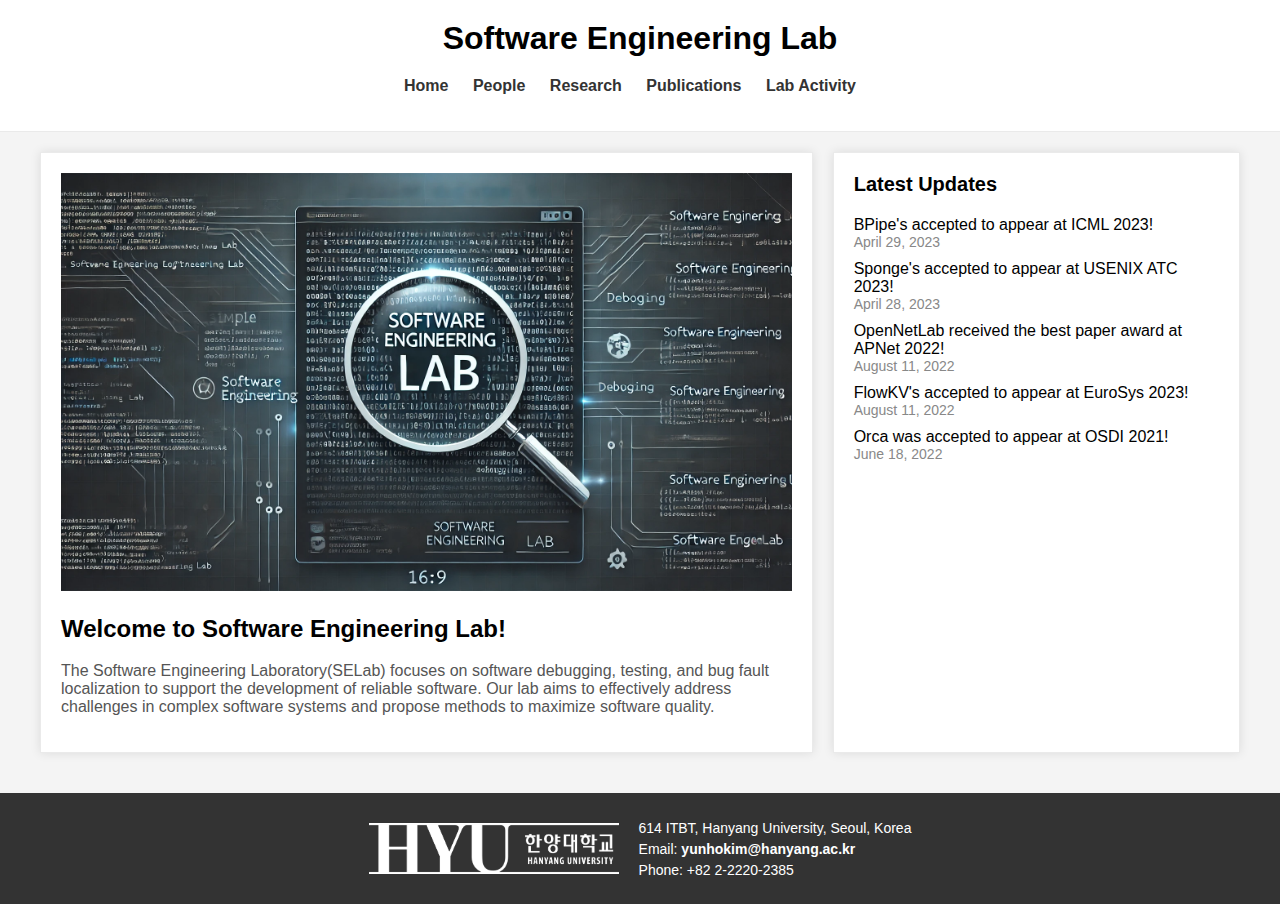
<file: index.html>
<!DOCTYPE html>
<html lang="en">
  <head>
    <meta charset="UTF-8" />
    <meta name="viewport" content="width=device-width, initial-scale=1.0" />
    <title>Software Engineering Lab</title>
    <link rel="stylesheet" href="styles.css" />
    <link rel="icon" href="김윤호교수님.png" type="image/png">
  </head>
  <body>
    <header>
      <h1>Software Engineering Lab</h1>
      <nav>
        <ul>
          <li><a href="index.html">Home</a></li>
          <li><a href="people.html">People</a></li>
          <li><a href="project.html">Research</a></li>
          <li><a href="publication.html">Publications</a></li>
          <li><a href="#">Lab Activity</a></li>
        </ul>
      </nav>
    </header>

    <div class="container">
      <div class="main">
        <img src="home.jpg" alt="Software Engineering Lab" />
        <h2>Welcome to Software Engineering Lab!</h2>
        <p>
          The Software Engineering Laboratory(SELab) focuses on software debugging, testing, and bug fault localization to support the development of reliable software. Our lab aims to effectively address challenges in complex software systems and propose methods to maximize software quality.
        </p>
      </div>

      <div class="sidebar">
        <h3>Latest Updates</h3>
        <ul id="updates-list">
          <!-- Latest updates will be loaded here dynamically -->
        </ul>
      </div>
    </div>

    <footer>
      <div class="footer-content">
        <img src="HYU_initial_kor.png" alt="Lab Logo" />
        <div>
          <p>614 ITBT, Hanyang University, Seoul, Korea</p>
          <p>
            Email:
            <a href="mailto:yunhokim@hanyang.ac.kr">yunhokim@hanyang.ac.kr</a>
          </p>
          <p>Phone: +82 2-2220-2385</p>
        </div>
      </div>
    </footer>

    <script>
      // Fetch the updates JSON data and populate the updates list
      fetch('updates.json')
        .then(response => {
          if (!response.ok) {
            throw new Error('Network response was not ok');
          }
          return response.json();
        })
        .then(data => {
          const updatesList = document.getElementById('updates-list');
          
          // Limit the number of updates to display (e.g., last 5 updates)
          const N = 5;
          const updatesToDisplay = data.slice(-N); // Get the last N updates

          updatesToDisplay.forEach(update => {
            const listItem = document.createElement('li');
            listItem.innerHTML = `${update.text} <span>${update.date}</span>`;
            updatesList.appendChild(listItem);
          });
        })
        .catch(error => console.error('Error loading updates:', error));
    </script>
  </body>
</html>
</file>
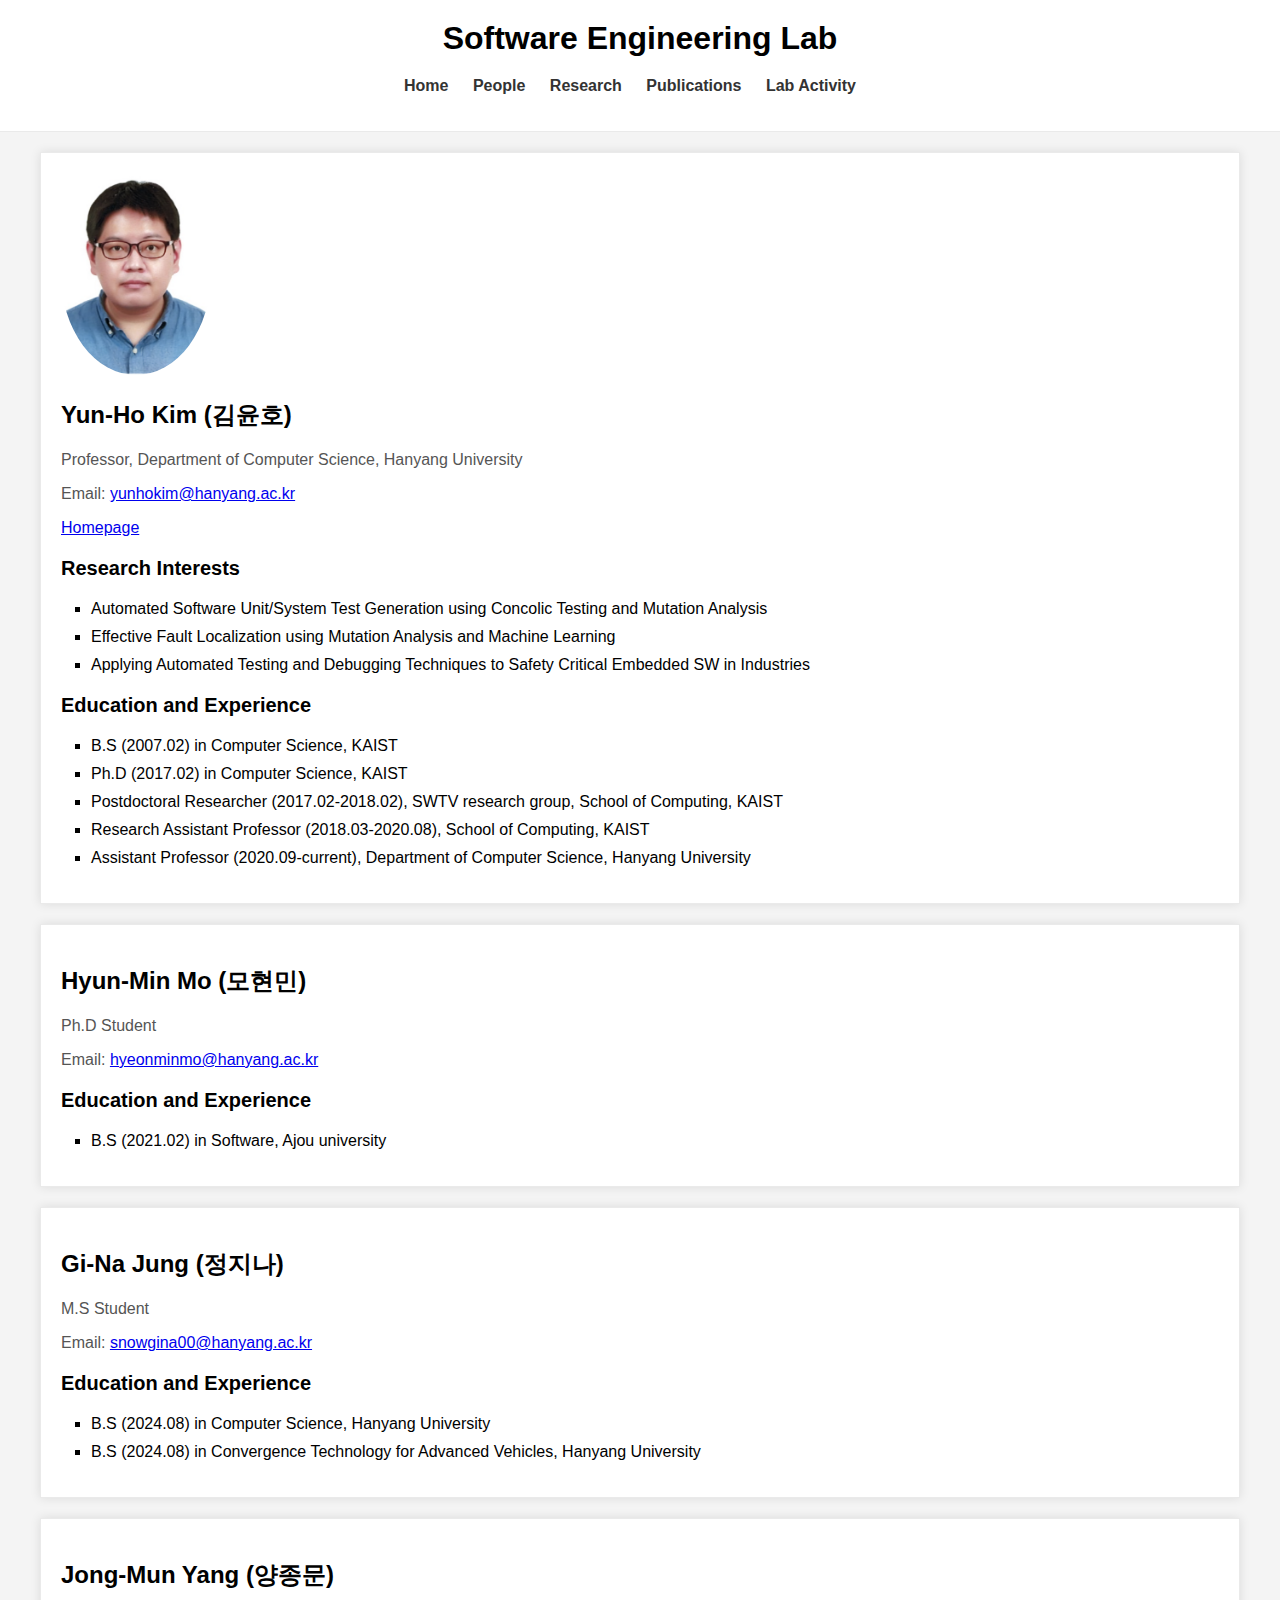
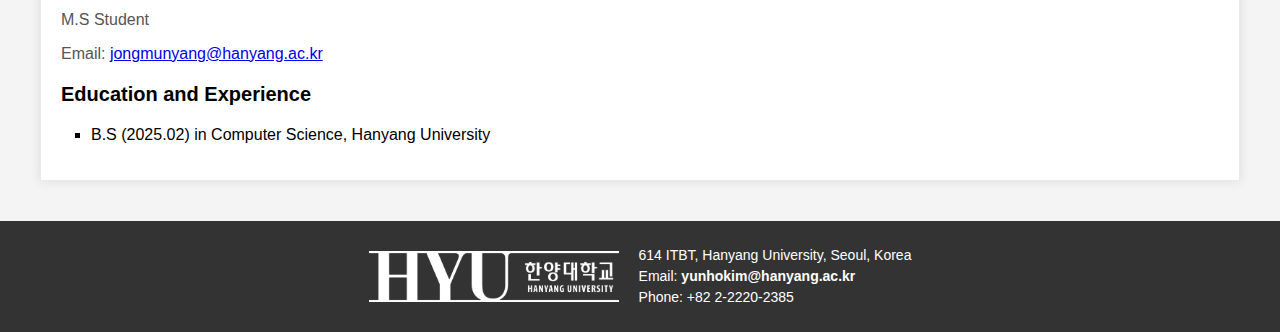
<file: people.html>
<!DOCTYPE html>
<html lang="en">
  <head>
    <meta charset="UTF-8" />
    <meta name="viewport" content="width=device-width, initial-scale=1.0" />
    <title>Software Engineering Lab</title>
    <link rel="stylesheet" href="footer.css" />
    <link rel="icon" href="김윤호교수님.png" type="image/png">
    <style>
      body {
        font-family: Arial, sans-serif;
        margin: 0;
        padding: 0;
        background-color: #f4f4f4;
      }

      header {
        background-color: #ffffff;
        padding: 20px;
        text-align: center;
        border-bottom: 1px solid #eaeaea;
      }

      header h1 {
        margin: 0;
      }

      nav {
        margin-top: 20px;
      }

      nav ul {
        list-style-type: none;
        padding: 0;
      }

      nav ul li {
        display: inline;
        margin-right: 20px;
      }

      nav ul li a {
        text-decoration: none;
        color: #333;
        font-weight: bold;
      }

      .container {
        margin: 20px auto;
        max-width: 1200px;
      }

      .profile {
        background-color: #ffffff;
        padding: 20px;
        border: 1px solid #eaeaea;
        box-shadow: 0 0 10px rgba(0, 0, 0, 0.1);
        margin-bottom: 20px;
      }

      .profile img {
        width: 150px;
        height: auto;
        border-radius: 50%;
      }

      .profile h2 {
        margin-top: 20px;
        font-size: 24px;
      }

      .profile p {
        margin-top: 10px;
        font-size: 16px;
        color: #555;
      }

      .profile h3 {
        margin-top: 20px;
        font-size: 20px;
      }

      .profile ul {
        list-style-type: square;
        padding: 0;
        padding-left: 30px;
      }

      .profile ul li {
        margin-bottom: 10px;
      }
    </style>
  </head>
  <body>
    <header>
      <h1>Software Engineering Lab</h1>
      <nav>
        <ul>
          <li><a href="index.html">Home</a></li>
          <li><a href="people.html">People</a></li>
          <li><a href="project.html">Research</a></li>
          <li><a href="publication.html">Publications</a></li>
          <li><a href="#">Lab Activity</a></li>
        </ul>
      </nav>
    </header>

    <div class="container" id="profiles-container">
      <!-- Profiles will be dynamically loaded here -->
    </div>

    <footer>
      <div class="footer-content">
        <img src="HYU_initial_kor.png" alt="Lab Logo" />
        <div>
          <p>614 ITBT, Hanyang University, Seoul, Korea</p>
          <p>
            Email:
            <a href="mailto:yunhokim@hanyang.ac.kr">yunhokim@hanyang.ac.kr</a>
          </p>
          <p>Phone: +82 2-2220-2385</p>
        </div>
      </div>
    </footer>

    <script>
      // Fetch the JSON data and populate the profiles dynamically
      fetch('profiles.json')
        .then(response => response.json())
        .then(data => {
          const container = document.getElementById('profiles-container');

          data.forEach(profile => {
            // Create profile section
            const profileDiv = document.createElement('div');
            profileDiv.classList.add('profile');

            // Add image if available
            if (profile.image) {
              const img = document.createElement('img');
              img.src = profile.image;
              img.alt = profile.name;
              profileDiv.appendChild(img);
            }

            // Add name and position
            const name = document.createElement('h2');
            name.textContent = profile.name;
            profileDiv.appendChild(name);

            const position = document.createElement('p');
            position.textContent = profile.position;
            profileDiv.appendChild(position);

            // Add email
            const email = document.createElement('p');
            email.innerHTML = `Email: <a href="mailto:${profile.email}">${profile.email}</a>`;
            profileDiv.appendChild(email);

            if (profile.homepage) {
              const homepage = document.createElement('a');
              homepage.href = profile.homepage;
              homepage.textContent = 'Homepage';
              homepage.target = '_blank';
              profileDiv.appendChild(homepage);
              
            }

            // Add research interests section
      if (profile.research_interests && profile.research_interests.length > 0) {
        const researchHeader = document.createElement('h3');
        researchHeader.textContent = 'Research Interests';
        profileDiv.appendChild(researchHeader);

        const researchList = document.createElement('ul');
        profile.research_interests.forEach(interest => {
          const li = document.createElement('li');
          li.textContent = interest;
          researchList.appendChild(li);
        });
        profileDiv.appendChild(researchList);
      }

            // Add education and experience
            const educationHeader = document.createElement('h3');
            educationHeader.textContent = 'Education and Experience';
            profileDiv.appendChild(educationHeader);

            const educationList = document.createElement('ul');
            profile.education.forEach(item => {
              const li = document.createElement('li');
              li.textContent = item;
              educationList.appendChild(li);
            });
            profileDiv.appendChild(educationList);

            // Append profile to the container
            container.appendChild(profileDiv);
          });
        })
        .catch(error => console.error('Error loading profiles:', error));
    </script>
  </body>
</html>
</file>
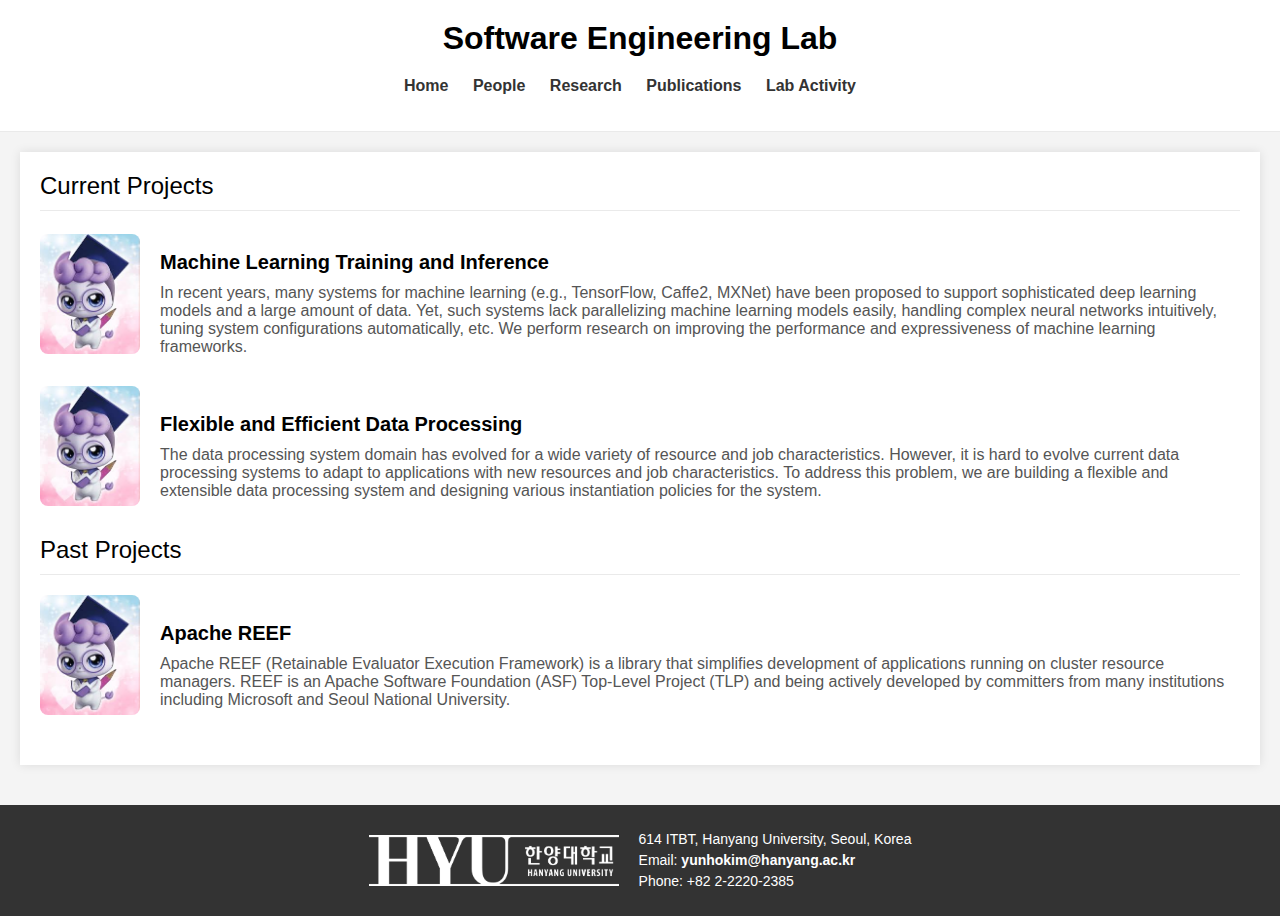
<file: project.html>
<!DOCTYPE html>
<html lang="ko">
  <head>
    <meta charset="UTF-8" />
    <meta name="viewport" content="width=device-width, initial-scale=1.0" />
    <title>Software Engineering Lab - Projects</title>
    <link rel="stylesheet" href="footer.css" />
    <link rel="icon" href="김윤호교수님.png" type="image/png">
    <style>
      body {
        font-family: Arial, sans-serif;
        margin: 0;
        padding: 0;
        background-color: #f4f4f4;
      }

      header {
        background-color: #ffffff;
        padding: 20px;
        text-align: center;
        border-bottom: 1px solid #eaeaea;
      }

      header h1 {
        margin: 0;
      }

      nav {
        margin-top: 20px;
      }

      nav ul {
        list-style-type: none;
        padding: 0;
      }

      nav ul li {
        display: inline;
        margin-right: 20px;
      }

      nav ul li a {
        text-decoration: none;
        color: #333;
        font-weight: bold;
      }

      .container {
        margin: 20px auto;
        max-width: 1200px;
        padding: 20px;
        background-color: #ffffff;
        box-shadow: 0 0 10px rgba(0, 0, 0, 0.1);
      }

      .section-title {
        font-size: 24px;
        margin-bottom: 20px;
        border-bottom: 1px solid #eaeaea;
        padding-bottom: 10px;
      }

      .project {
        display: flex;
        align-items: center;
        margin-bottom: 30px;
      }

      .project img {
        max-width: 100px;
        height: auto;
        margin-right: 20px;
        border-radius: 8px;
      }

      .project h3 {
        font-size: 20px;
        margin-bottom: 10px;
      }

      .project p {
        margin: 0;
        color: #555;
      }

      .project-content {
        flex: 1;
      }
    </style>
  </head>
  <body>
    <header>
      <h1>Software Engineering Lab</h1>
      <nav>
        <ul>
          <li><a href="index.html">Home</a></li>
          <li><a href="people.html">People</a></li>
          <li><a href="project.html">Research</a></li>
          <li><a href="publication.html">Publications</a></li>
          <li><a href="#">Lab Activity</a></li>
        </ul>
      </nav>
    </header>

    <div class="container" id="projects-container">
      <!-- Projects will be dynamically loaded here -->
    </div>

    <footer>
      <div class="footer-content">
        <img src="HYU_initial_kor.png" alt="Lab Logo" />
        <div>
          <p>614 ITBT, Hanyang University, Seoul, Korea</p>
          <p>
            Email:
            <a href="mailto:yunhokim@hanyang.ac.kr">yunhokim@hanyang.ac.kr</a>
          </p>
          <p>Phone: +82 2-2220-2385</p>
        </div>
      </div>
    </footer>


    <script>
      // Fetch the JSON data and populate the projects dynamically
      fetch('projects.json')
        .then(response => response.json())
        .then(data => {
          const container = document.getElementById('projects-container');

          // Load current projects
          const currentTitle = document.createElement('div');
          currentTitle.classList.add('section-title');
          currentTitle.textContent = 'Current Projects';
          container.appendChild(currentTitle);

          data.current.forEach(project => {
            const projectDiv = document.createElement('div');
            projectDiv.classList.add('project');

            if (project.image) {
              const img = document.createElement('img');
              img.src = project.image;
              img.alt = project.title;
              projectDiv.appendChild(img);
            }

            const contentDiv = document.createElement('div');
            contentDiv.classList.add('project-content');

            const title = document.createElement('h3');
            title.textContent = project.title;
            contentDiv.appendChild(title);

            const description = document.createElement('p');
            description.textContent = project.description;
            contentDiv.appendChild(description);

            projectDiv.appendChild(contentDiv);
            container.appendChild(projectDiv);
          });

          // Load past projects
          const pastTitle = document.createElement('div');
          pastTitle.classList.add('section-title');
          pastTitle.textContent = 'Past Projects';
          container.appendChild(pastTitle);

          data.past.forEach(project => {
            const projectDiv = document.createElement('div');
            projectDiv.classList.add('project');

            if (project.image) {
              const img = document.createElement('img');
              img.src = project.image;
              img.alt = project.title;
              projectDiv.appendChild(img);
            }

            const contentDiv = document.createElement('div');
            contentDiv.classList.add('project-content');

            const title = document.createElement('h3');
            title.textContent = project.title;
            contentDiv.appendChild(title);

            const description = document.createElement('p');
            description.textContent = project.description;
            contentDiv.appendChild(description);

            projectDiv.appendChild(contentDiv);
            container.appendChild(projectDiv);
          });
        })
        .catch(error => console.error('Error loading projects:', error));
    </script>
  </body>
</html>
</file>
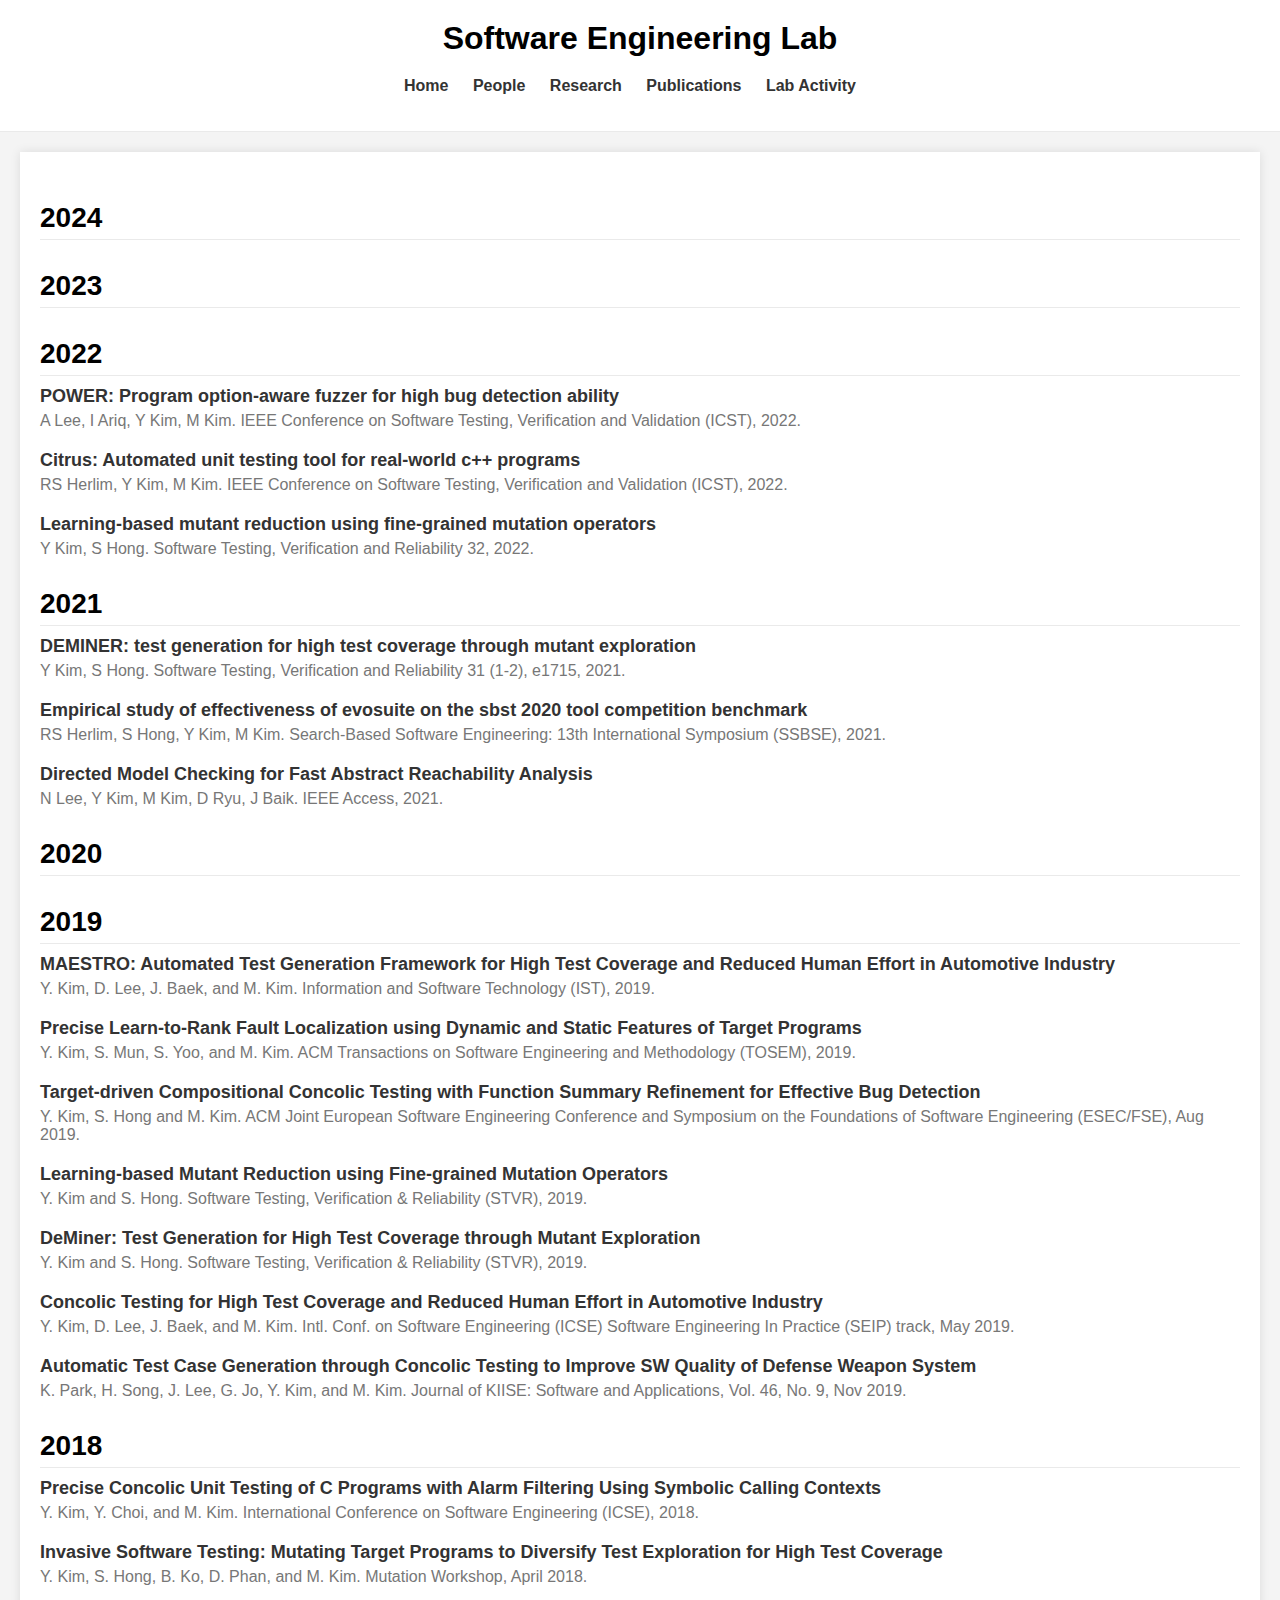
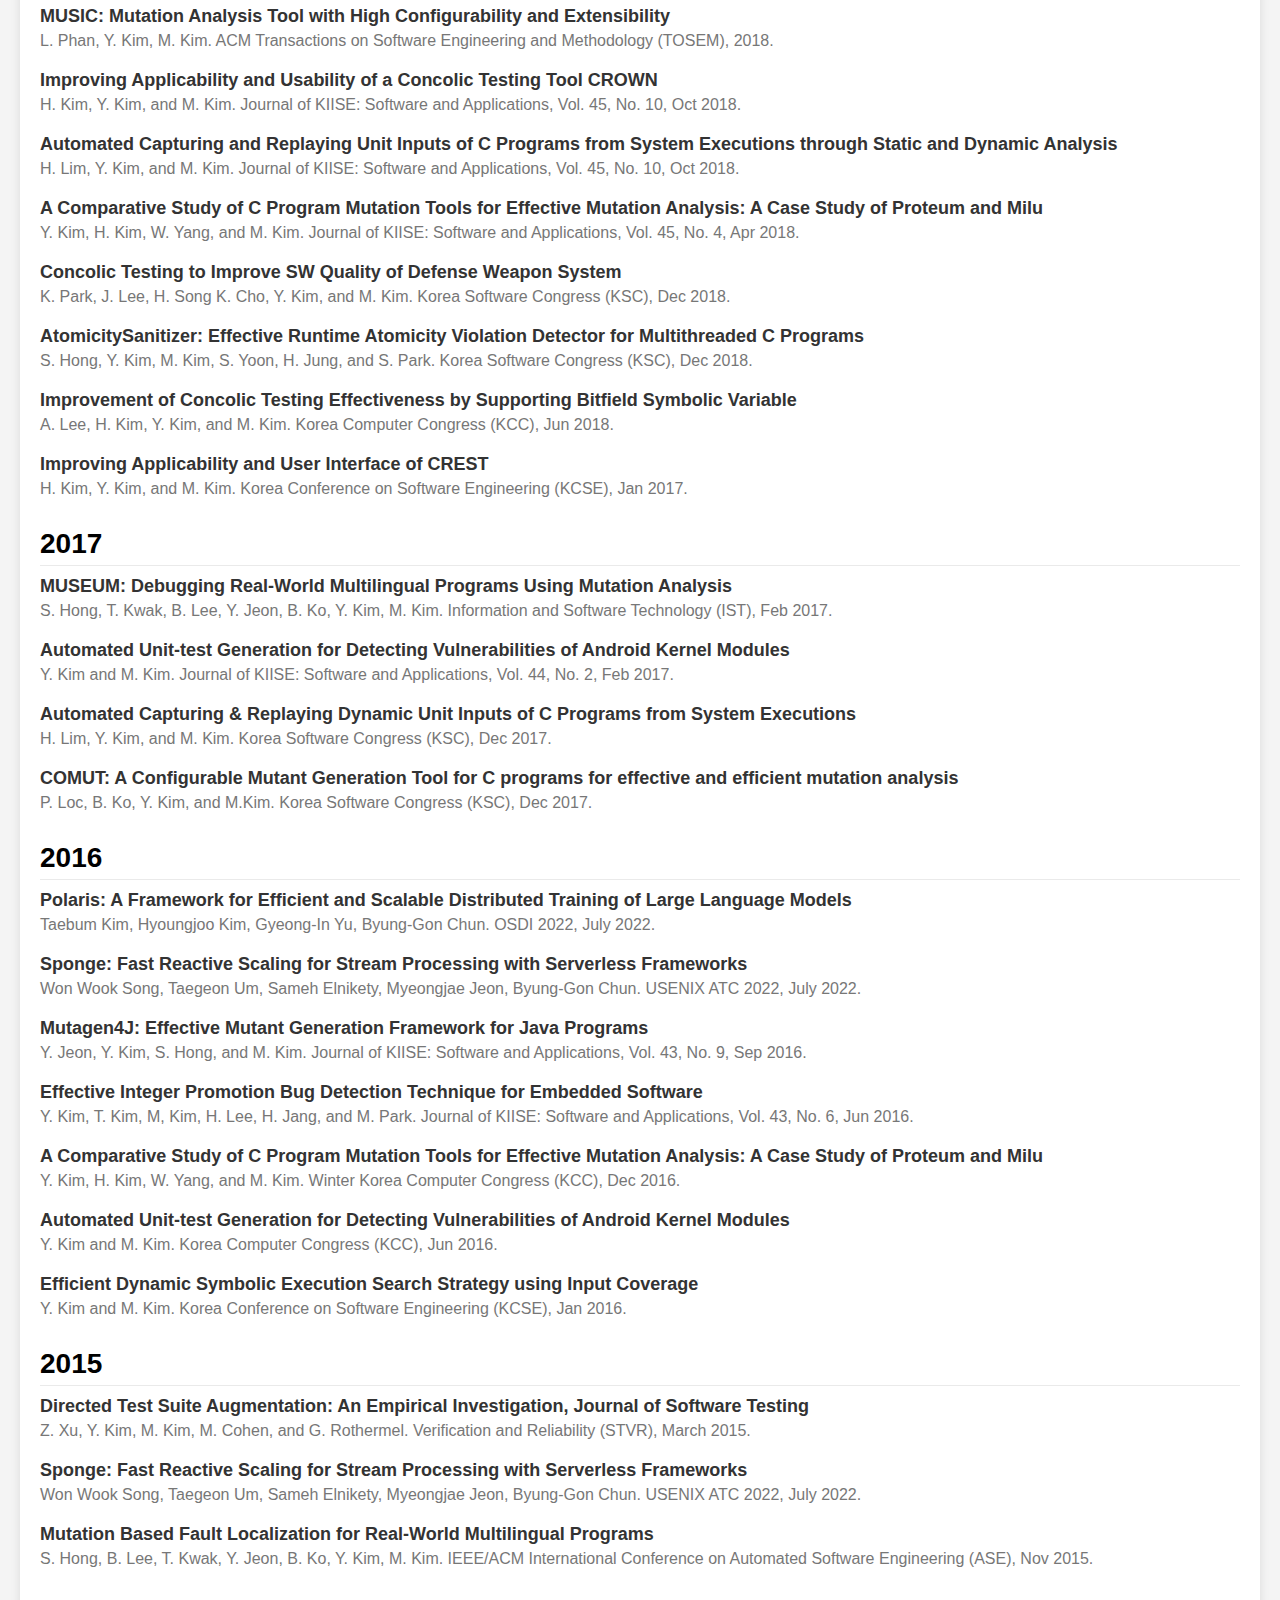
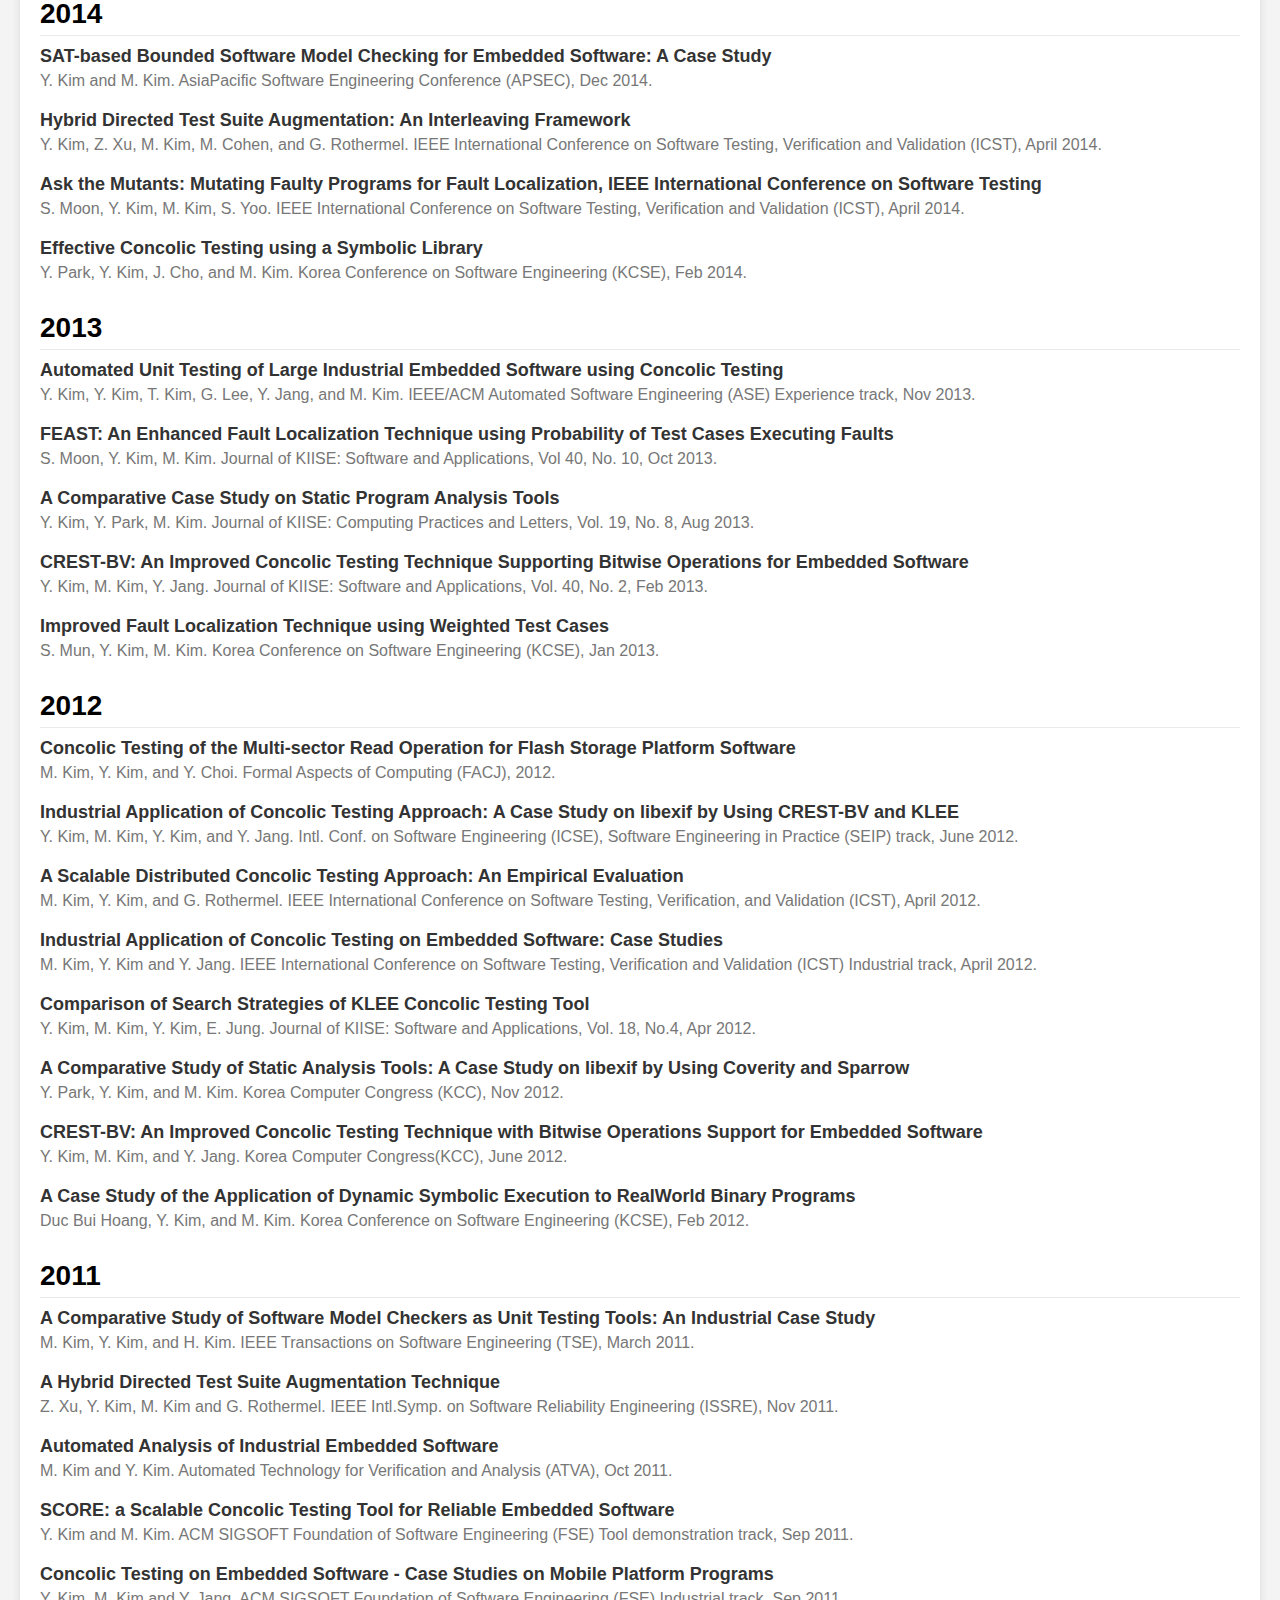
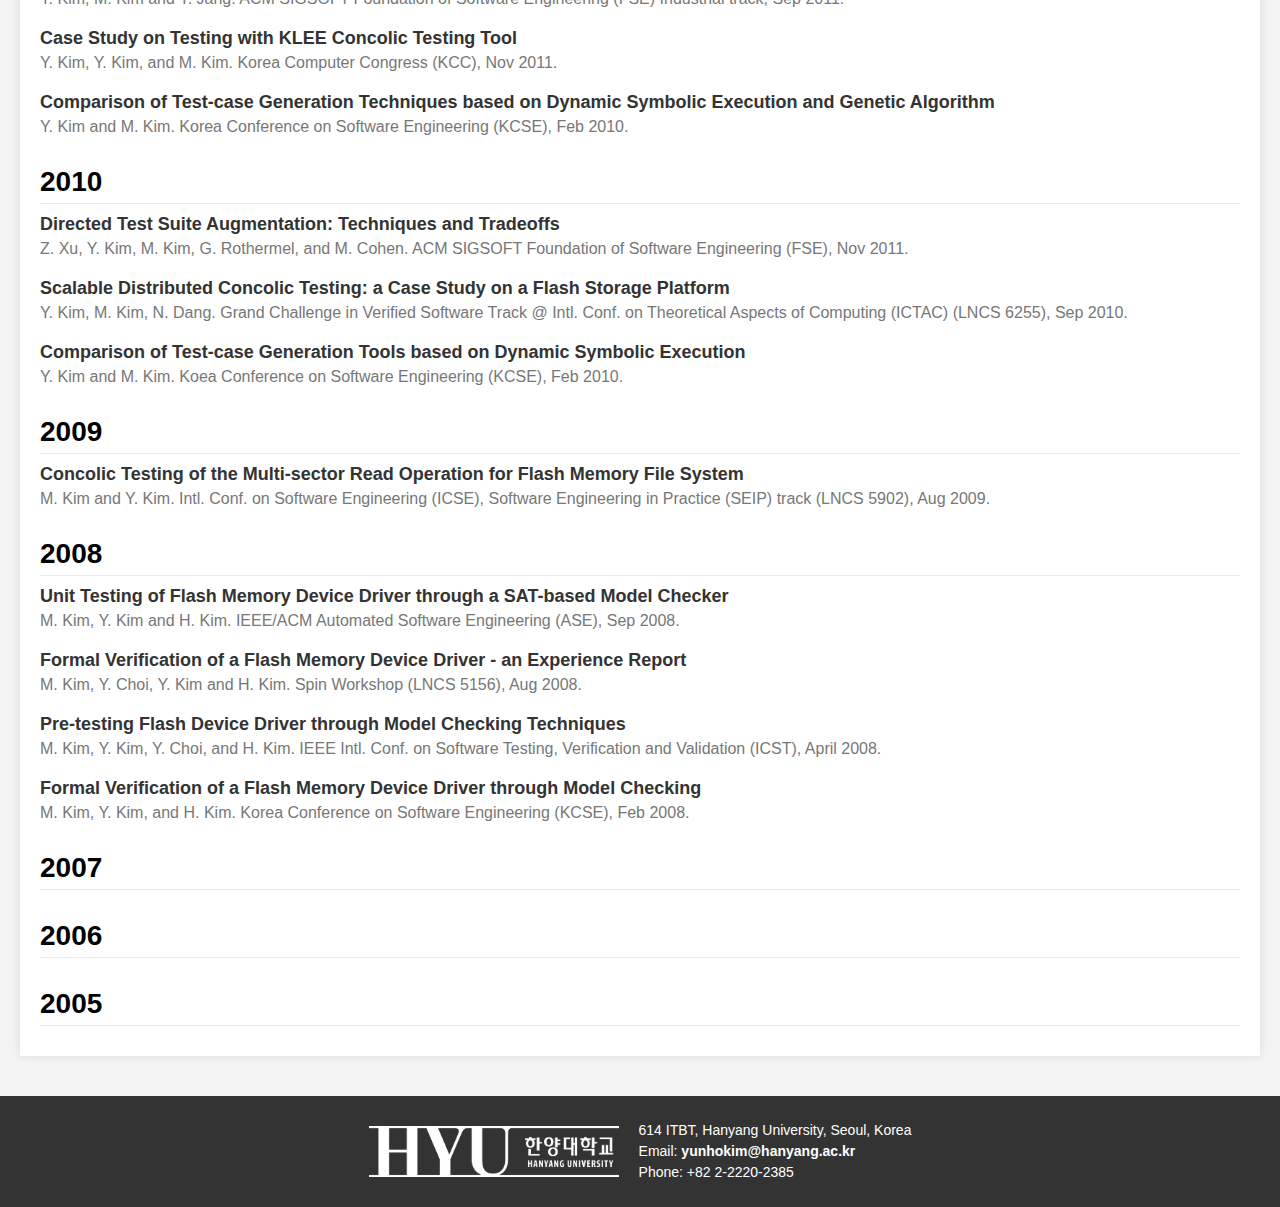
<file: publication.html>
<!DOCTYPE html>
<html lang="en">
  <head>
    <meta charset="UTF-8" />
    <meta name="viewport" content="width=device-width, initial-scale=1.0" />
    <title>Software Engineering Lab - Publications</title>
    <link rel="stylesheet" href="footer.css" />
    <link rel="icon" href="김윤호교수님.png" type="image/png" />
    <style>
      body {
        font-family: Arial, sans-serif;
        margin: 0;
        padding: 0;
        background-color: #f4f4f4;
      }

      header {
        background-color: #ffffff;
        padding: 20px;
        text-align: center;
        border-bottom: 1px solid #eaeaea;
      }

      header h1 {
        margin: 0;
      }

      nav {
        margin-top: 20px;
      }

      nav ul {
        list-style-type: none;
        padding: 0;
      }

      nav ul li {
        display: inline;
        margin-right: 20px;
      }

      nav ul li a {
        text-decoration: none;
        color: #333;
        font-weight: bold;
      }

      .container {
        margin: 20px auto;
        max-width: 1200px;
        padding: 20px;
        background-color: #ffffff;
        box-shadow: 0 0 10px rgba(0, 0, 0, 0.1);
      }

      .year {
        margin-top: 30px;
      }

      .year h2 {
        font-size: 28px;
        margin-bottom: 10px;
        border-bottom: 1px solid #eaeaea;
        padding-bottom: 5px;
      }

      .publication {
        margin-bottom: 20px;
      }

      .publication h3 {
        font-size: 18px;
        margin: 5px 0;
        color: #333;
      }

      .authors {
        color: #777;
        margin-top: 5px;
      }
    </style>
  </head>
  <body>
    <header>
      <h1>Software Engineering Lab</h1>
      <nav>
        <ul>
          <li><a href="index.html">Home</a></li>
          <li><a href="people.html">People</a></li>
          <li><a href="project.html">Research</a></li>
          <li><a href="publication.html">Publications</a></li>
          <li><a href="#">Lab Activity</a></li>
        </ul>
      </nav>
    </header>

    <div class="container" id="publication-container">
      <!-- Publications will be loaded here dynamically -->
    </div>

    <footer>
      <div class="footer-content">
        <img src="HYU_initial_kor.png" alt="Lab Logo" />
        <div>
          <p>614 ITBT, Hanyang University, Seoul, Korea</p>
          <p>
            Email:
            <a href="mailto:yunhokim@hanyang.ac.kr">yunhokim@hanyang.ac.kr</a>
          </p>
          <p>Phone: +82 2-2220-2385</p>
        </div>
      </div>
    </footer>


    <script>
      // Fetch the JSON data and generate the HTML content dynamically
      fetch('publications.json')
        .then((response) => response.json())
        .then((data) => {
          const container = document.getElementById('publication-container');

          // Process data in reverse order
          const years = Object.keys(data).sort((a, b) => b - a);
          
          years.forEach(year => {
            // Create year section
            const yearSection = document.createElement('div');
            yearSection.classList.add('year');

            // Add year heading
            const yearHeading = document.createElement('h2');
            yearHeading.textContent = year;
            yearSection.appendChild(yearHeading);

            // Add publications for the year
            data[year].forEach((publication) => {
              const pubDiv = document.createElement('div');
              pubDiv.classList.add('publication');

              const pubTitle = document.createElement('h3');
              pubTitle.textContent = publication.title;
              pubDiv.appendChild(pubTitle);

              const pubAuthors = document.createElement('p');
              pubAuthors.classList.add('authors');
              pubAuthors.textContent = `${publication.authors}. ${publication.conference}, ${publication.date}.`;
              pubDiv.appendChild(pubAuthors);

              yearSection.appendChild(pubDiv);
            });

            // Append the year section to the container
            container.appendChild(yearSection);
          });
        })
        .catch((error) => console.error('Error loading publications:', error));
    </script>
  </body>
</html>
</file>
<file: styles.css>
body {
  font-family: Arial, sans-serif;
  margin: 0;
  padding: 0;
  background-color: #f4f4f4;
  overflow-y: scroll;
}

header {
  background-color: #ffffff;
  padding: 20px;
  text-align: center;
  border-bottom: 1px solid #eaeaea;
}

header h1 {
  margin: 0;
}

nav {
  margin-top: 20px;
}

nav ul {
  list-style-type: none;
  padding: 0;
}

nav ul li {
  display: inline;
  margin-right: 20px;
}

nav ul li a {
  text-decoration: none;
  color: #333;
  font-weight: bold;
}

.container {
  display: flex;
  margin: 20px auto;
  max-width: 1200px;
}

.main {
  flex: 2;
  background-color: #ffffff;
  padding: 20px;
  margin-right: 20px;
  border: 1px solid #eaeaea;
  box-shadow: 0 0 10px rgba(0, 0, 0, 0.1);
}

.main img {
  width: 100%;
  height: auto;
}

.main h2 {
  margin-top: 20px;
  font-size: 24px;
}

.main p {
  margin-top: 10px;
  font-size: 16px;
  color: #555;
}

.sidebar {
  flex: 1;
  background-color: #ffffff;
  padding: 20px;
  border: 1px solid #eaeaea;
  box-shadow: 0 0 10px rgba(0, 0, 0, 0.1);
}

.sidebar h3 {
  font-size: 20px;
  margin-top: 0;
}

.sidebar ul {
  list-style-type: none;
  padding: 0;
}

.sidebar ul li {
  margin-bottom: 10px;
}

.sidebar ul li span {
  display: block;
  font-size: 14px;
  color: #888;
}

footer {
  background-color: #333;
  color: #ffffff;
  text-align: center;
  padding: 20px 0;
  margin-top: 40px;
  position: relative;
}

footer .footer-content {
  max-width: 1200px;
  margin: 0 auto;
  display: flex;
  flex-direction: row;
  align-items: center;
  justify-content: center;
  gap: 20px; /* 로고와 텍스트 간의 간격 */
}

footer img {
  width: 250px;
  height: auto;
  margin-top: 10px;
  margin-bottom: 10px;
  filter: invert(100%) brightness(100) contrast(1.5);
}

footer div {
  text-align: left; /* 텍스트를 왼쪽 정렬 */
}

footer p {
  margin: 5px 0;
  font-size: 14px;
}

footer a {
  color: #ffffff;
  text-decoration: none;
  font-weight: bold;
}

footer a:hover {
  text-decoration: underline;
}
</file>
<file: footer.css>
footer {
    background-color: #333;
    color: #ffffff;
    text-align: center;
    padding: 20px 0;
    margin-top: 40px;
    position: relative;
  }
  
  footer .footer-content {
    max-width: 1200px;
    margin: 0 auto;
    display: flex;
    flex-direction: row;
    align-items: center;
    justify-content: center;
    gap: 20px; /* 로고와 텍스트 간의 간격 */
  }
  
  footer img {
    width: 250px;
    height: auto;
    margin-top: 10px;
    margin-bottom: 10px;
    filter: invert(100%) brightness(100) contrast(1.5);
  }
  
  footer div {
    text-align: left; /* 텍스트를 왼쪽 정렬 */
  }
  
  footer p {
    margin: 5px 0;
    font-size: 14px;
  }
  
  footer a {
    color: #ffffff;
    text-decoration: none;
    font-weight: bold;
  }
  
  footer a:hover {
    text-decoration: underline;
  }
</file>
